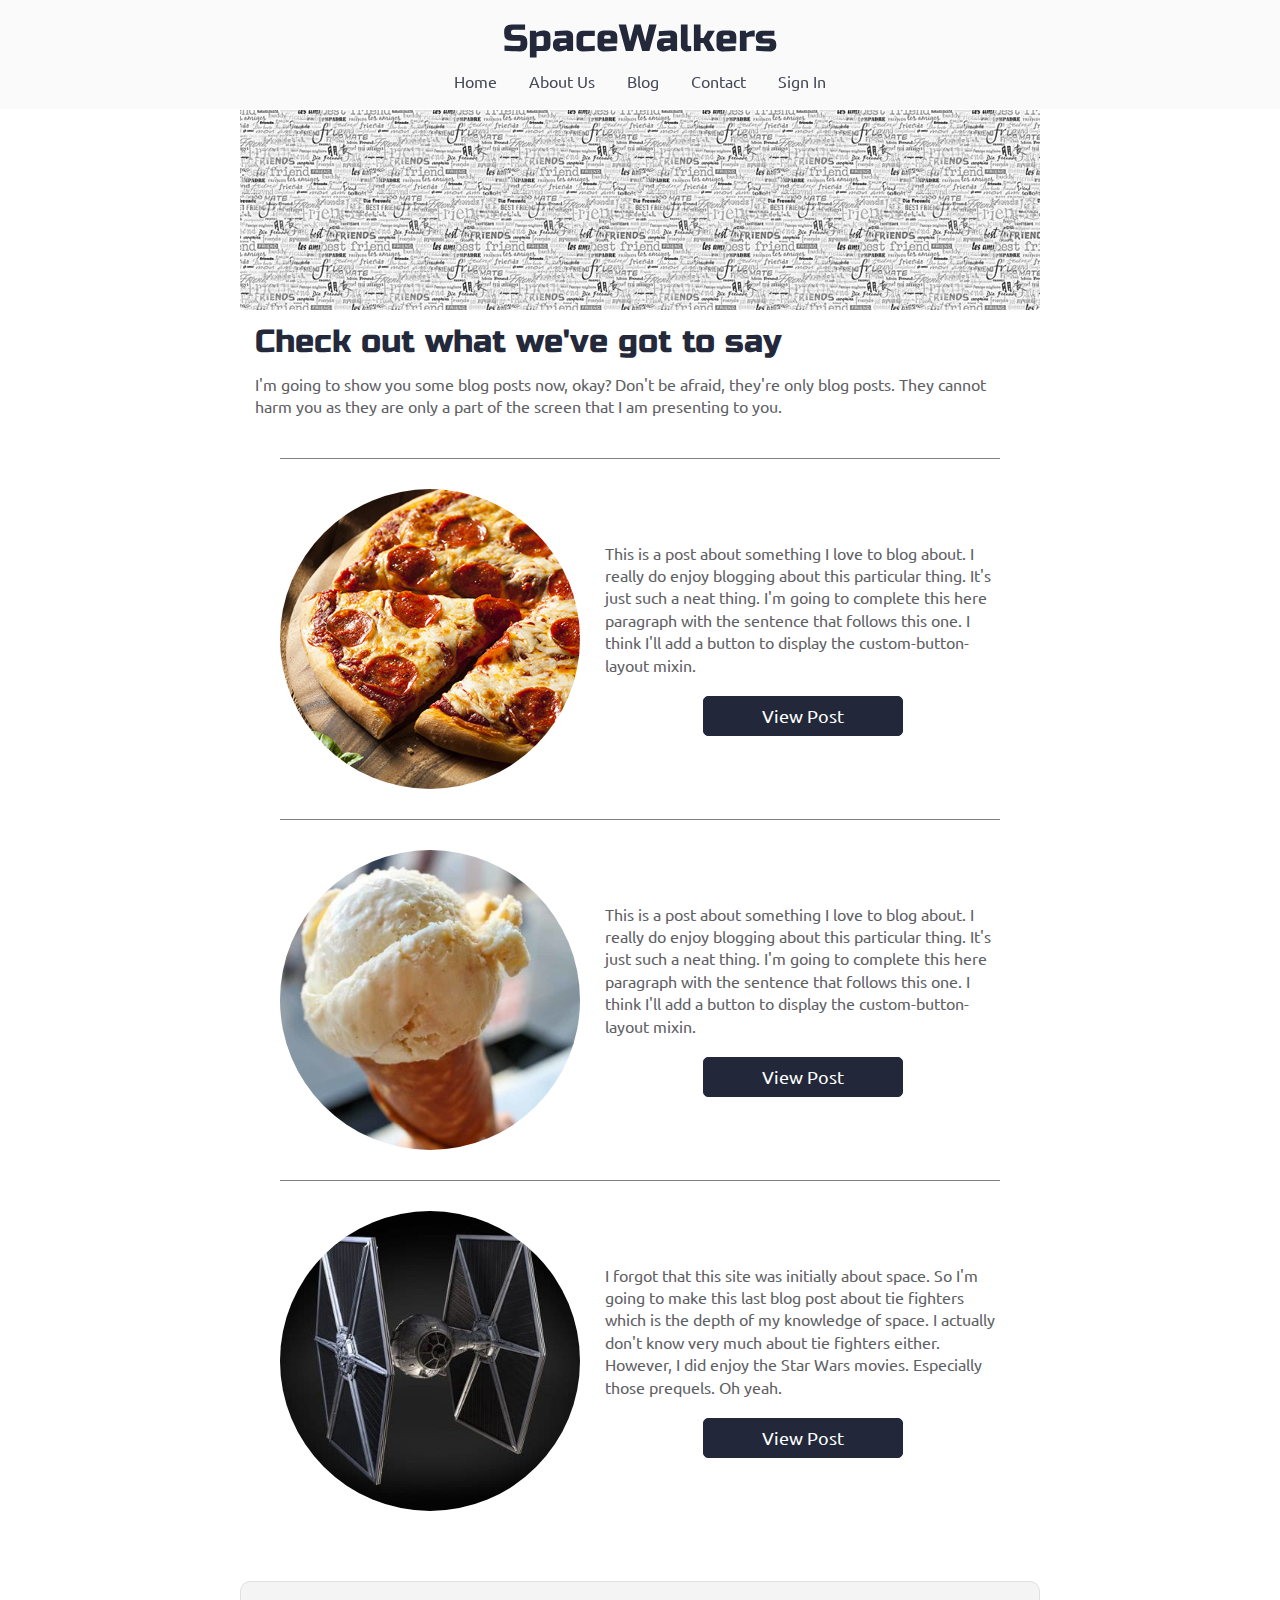
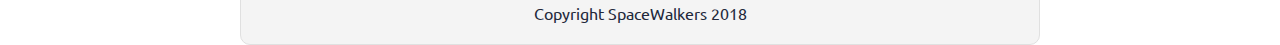
<file: blog.html>
<!doctype html>

<html lang="en">
<head>
  <meta charset="utf-8">
  <meta name="viewport" content="width=device-width, initial-scale=1.0">

  <title>SpaceWalkers</title>

  <link href="https://fonts.googleapis.com/css?family=Russo+One|Ubuntu" rel="stylesheet">
  <link href="css/index.css" rel="stylesheet">

  <!--[if lt IE 9]>
    <script src="https://cdnjs.cloudflare.com/ajax/libs/html5shiv/3.7.3/html5shiv.js"></script>
  <![endif]-->
</head>

<body>
 <!-- navigation code here -->
  <nav>
    <h1>SpaceWalkers</h1>
  
    <div>
      <a href="index.html">Home</a>
      <a href="#">About Us</a>
      <a href="blog.html">Blog</a>
      <a href="#">Contact</a>
      <a href="#">Sign In</a>
    </div>
  </nav>

  <div class="container home">
    <header class="intro">
        <img class="blog-header-img" src="img/paper.jpg">
    
        <h2>Check out what we've got to say</h2>
        
        <p>I'm going to show you some blog posts now, okay? Don't be afraid, they're only blog posts. They cannot harm you as they are only a part of the screen that I am presenting to you.</p>
    </header>

    <section class="main-content">
        <div class="blog-post-card">
            <img src="img/pizza.jpg">

            <div>
                <p>This is a post about something I love to blog about. I really do enjoy blogging about this particular thing. It's just such a neat thing. I'm going to complete this here paragraph with the sentence that follows this one. I think I'll add a button to display the custom-button-layout mixin.</p>

                <div class="btn">View Post</div>
            </div>
        </div>

        <div class="blog-post-card">
            <img src="img/ice-cream.jpg">

            <div>
                <p>This is a post about something I love to blog about. I really do enjoy blogging about this particular thing. It's just such a neat thing. I'm going to complete this here paragraph with the sentence that follows this one. I think I'll add a button to display the custom-button-layout mixin.</p>

                <div class="btn">View Post</div>
            </div>
        </div>

        <div class="blog-post-card">
            <img src="img/tie-fighter.jpg">

            <div>
                <p>I forgot that this site was initially about space. So I'm going to make this last blog post about tie fighters which is the depth of my knowledge of space. I actually don't know very much about tie fighters either. However, I did enjoy the Star Wars movies. Especially those prequels. Oh yeah.</p>

                <div class="btn">View Post</div>
            </div>
        </div>
    </section>

    <footer>
            <p>Copyright SpaceWalkers 2018</p>
          </footer>
  </div>
</body>
</html>
</file>
<file: css/index.css>
/* http://meyerweb.com/eric/tools/css/reset/ 
   v2.0 | 20110126
   License: none (public domain)
*/
html,
body,
div,
span,
applet,
object,
iframe,
h1,
h2,
h3,
h4,
h5,
h6,
p,
blockquote,
pre,
a,
abbr,
acronym,
address,
big,
cite,
code,
del,
dfn,
em,
img,
ins,
kbd,
q,
s,
samp,
small,
strike,
strong,
sub,
sup,
tt,
var,
b,
u,
i,
center,
dl,
dt,
dd,
ol,
ul,
li,
fieldset,
form,
label,
legend,
table,
caption,
tbody,
tfoot,
thead,
tr,
th,
td,
article,
aside,
canvas,
details,
embed,
figure,
figcaption,
footer,
header,
hgroup,
menu,
nav,
output,
ruby,
section,
summary,
time,
mark,
audio,
video {
  margin: 0;
  padding: 0;
  border: 0;
  font-size: 100%;
  font: inherit;
  vertical-align: baseline;
}
/* HTML5 display-role reset for older browsers */
article,
aside,
details,
figcaption,
figure,
footer,
header,
hgroup,
menu,
nav,
section {
  display: block;
}
body {
  line-height: 1;
}
ol,
ul {
  list-style: none;
}
blockquote,
q {
  quotes: none;
}
blockquote:before,
blockquote:after,
q:before,
q:after {
  content: '';
  content: none;
}
table {
  border-collapse: collapse;
  border-spacing: 0;
}
* {
  box-sizing: border-box;
}
html {
  font-size: 62.5%;
}
html,
body {
  font-family: 'Ubuntu', sans-serif;
  color: #5E6164;
}
h1,
h2,
h3,
h4,
h5 {
  font-family: 'Russo One', sans-serif;
  color: #23293B;
}
h2 {
  font-size: 3.2rem;
}
h3 {
  font-size: 2.8rem;
}
p {
  font-size: 1.6rem;
  line-height: 1.4;
}
.container {
  max-width: 800px;
  width: 100%;
  margin: 0 auto;
}
nav {
  width: 100%;
  position: fixed;
  display: flex;
  justify-content: space-between;
  align-items: center;
  flex-direction: column;
  padding: 20px;
  color: #454A59;
  background-color: rgba(246, 246, 246, 0.5);
}
nav h1 {
  font-size: 3.8rem;
}
nav div {
  margin-top: 15px;
}
nav div a {
  font-size: 1.6rem;
  text-decoration: none;
  margin: 0px 15px;
  color: #454A59;
}
nav div a:hover {
  border-bottom: 1px solid #454A59;
}
footer {
  color: #22283B;
  background: #f4f4f4;
  padding: 20px 0;
  border: 1px double #e0e0e0;
  border-radius: 10px;
  display: flex;
  justify-content: center;
  align-items: center;
}
.home .intro h2 {
  padding: 15px;
}
.home .intro p {
  padding: 0 15px;
}
.home .intro img {
  border-radius: 5px;
  padding-top: 110px;
  width: 100%;
}
.home .main-content {
  padding: 40px;
}
.home .main-content .blog-post-card {
  border-top: 1px solid gray;
  display: flex;
  justify-content: center;
  align-items: center;
  flex-direction: row;
  padding: 30px 0px;
}
.home .main-content .blog-post-card img {
  height: 300px;
  border-radius: 50%;
}
.home .main-content .blog-post-card div {
  padding-left: 25px;
  display: flex;
  justify-content: center;
  align-items: center;
  flex-direction: column;
  width: 100%;
}
.home .main-content .blog-post-card div .btn {
  margin-top: 20px;
  padding: 10px 15px;
  font-size: 1.8rem;
  text-align: center;
  background-color: #22283A;
  width: 200px;
  border-radius: 5px;
  color: white;
  border: 1px solid #22283A;
  cursor: pointer;
}
.home .main-content .blog-post-card div .btn:hover {
  background-color: white;
  color: #22283A;
  border: 1px solid #22283A;
}
@media (max-width: 500px) {
  .home .main-content .blog-post-card {
    flex-direction: column;
  }
  .home .main-content .blog-post-card div {
    padding: 0;
    margin-top: 20px;
  }
  .home .main-content .blog-post-card div .btn {
    width: 100%;
  }
}
@media (max-width: 500px) {
  .home .main-content {
    padding: 15px;
  }
}
.home .space-images {
  display: flex;
  flex-wrap: wrap;
  width: 100%;
}
.home .space-images img {
  width: 28%;
  margin: 20px 2.5%;
  border-radius: 20px;
  height: 100%;
}
@media (max-width: 500px) {
  .home .space-images img {
    width: 100%;
    border-radius: 20px;
  }
  .home .space-images .sky,
  .home .space-images .launch {
    display: none;
  }
}
.home .visit-planets {
  padding: 15px;
}
.home .visit-planets h3 {
  margin-top: 11px;
}
.home .visit-planets p {
  margin-top: 13px;
}
.home .walk {
  margin-top: 60px;
  border-top: 1px solid #dee2e6;
  padding: 50px 60px;
  display: flex;
  justify-content: center;
  align-items: stretch;
  flex-direction: row;
}
.home .walk .walk-text {
  width: 50%;
}
.home .walk .walk-text h3 {
  margin-bottom: 10px;
}
.home .walk .walk-text p {
  margin-bottom: 26px;
}
.home .walk .walk-text .btn {
  padding: 10px 15px;
  font-size: 1.8rem;
  text-align: center;
  background-color: #22283A;
  width: 100px;
  border-radius: 5px;
  color: white;
  border: 1px solid #22283A;
  cursor: pointer;
}
.home .walk .walk-text .btn:hover {
  background-color: white;
  color: #22283A;
  border: 1px solid #22283A;
}
.home .walk .walk-img {
  width: 46%;
  margin-left: 4%;
}
.home .walk .walk-img img {
  width: 100%;
  height: auto;
  border-radius: 10px;
}
@media (max-width: 500px) {
  .home .walk {
    flex-direction: column;
    padding: 15px;
    margin-top: 20px;
  }
  .home .walk .walk-text {
    width: 100%;
    margin-top: 20px;
  }
  .home .walk .walk-text .btn {
    width: 100%;
    padding: 28px 0;
  }
  .home .walk .walk-img {
    order: -1;
    width: 100%;
    margin: 0;
  }
}
</file>
